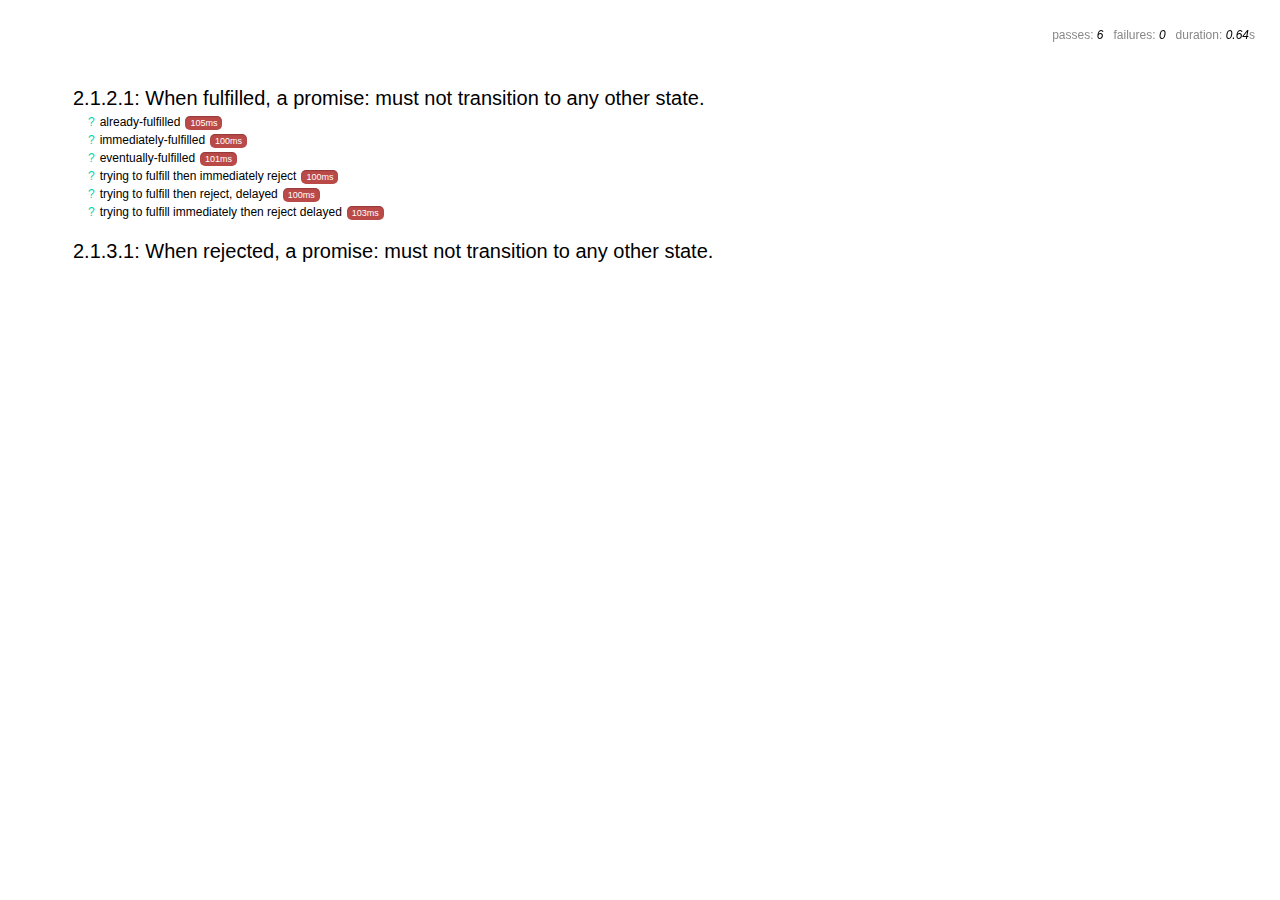
<file: bower_components/bluebird/browser/index.html>
<!DOCTYPE html>
<html>
<head>
    <link href="./mocha.css" rel="stylesheet">
    <title></title>
</head>
<body>
<div id="mocha"></div>
<script type="text/javascript" src="json.js"></script>
<script type="text/javascript" src="have_getters.js"></script>
<script type="text/javascript" src="./mocha.js"></script>
<script type="text/javascript" src="mocha_init.js"></script>
<script type="text/javascript" src="es5-shim.js"></script>
<script type="text/javascript" src="es5-sham.js"></script>
<script type="text/javascript" src="bundle.js"></script>
<script type="text/javascript" src="init_run.js"></script>
<script type="text/javascript" src="do_run.js"></script>
</body>
</html>
</file>
<file: bower_components/bluebird/browser/mocha.css>
/*
(The MIT License)

Copyright (c) 2011-2013 TJ Holowaychuk <tj@vision-media.ca>

Permission is hereby granted, free of charge, to any person obtaining
a copy of this software and associated documentation files (the
'Software'), to deal in the Software without restriction, including
without limitation the rights to use, copy, modify, merge, publish,
distribute, sublicense, and/or sell copies of the Software, and to
permit persons to whom the Software is furnished to do so, subject to
the following conditions:

The above copyright notice and this permission notice shall be
included in all copies or substantial portions of the Software.

THE SOFTWARE IS PROVIDED 'AS IS', WITHOUT WARRANTY OF ANY KIND,
EXPRESS OR IMPLIED, INCLUDING BUT NOT LIMITED TO THE WARRANTIES OF
MERCHANTABILITY, FITNESS FOR A PARTICULAR PURPOSE AND NONINFRINGEMENT.
IN NO EVENT SHALL THE AUTHORS OR COPYRIGHT HOLDERS BE LIABLE FOR ANY
CLAIM, DAMAGES OR OTHER LIABILITY, WHETHER IN AN ACTION OF CONTRACT,
TORT OR OTHERWISE, ARISING FROM, OUT OF OR IN CONNECTION WITH THE
SOFTWARE OR THE USE OR OTHER DEALINGS IN THE SOFTWARE.
*/

@charset "UTF-8";
body {
  font: 20px/1.5 "Helvetica Neue", Helvetica, Arial, sans-serif;
  padding: 60px 50px;
}

#mocha ul, #mocha li {
  margin: 0;
  padding: 0;
}

#mocha ul {
  list-style: none;
}

#mocha h1, #mocha h2 {
  margin: 0;
}

#mocha h1 {
  margin-top: 15px;
  font-size: 1em;
  font-weight: 200;
}

#mocha h1 a {
  text-decoration: none;
  color: inherit;
}

#mocha h1 a:hover {
  text-decoration: underline;
}

#mocha .suite .suite h1 {
  margin-top: 0;
  font-size: .8em;
}

#mocha h2 {
  font-size: 12px;
  font-weight: normal;
  cursor: pointer;
}

#mocha .suite {
  margin-left: 15px;
}

#mocha .test {
  margin-left: 15px;
}

#mocha .test:hover h2::after {
  position: relative;
  top: 0;
  right: -10px;
  content: '(view source)';
  font-size: 12px;
  font-family: arial;
  color: #888;
}

#mocha .test.pending:hover h2::after {
  content: '(pending)';
  font-family: arial;
}

#mocha .test.pass.medium .duration {
  background: #C09853;
}

#mocha .test.pass.slow .duration {
  background: #B94A48;
}

#mocha .test.pass::before {
  content: '?';
  font-size: 12px;
  display: block;
  float: left;
  margin-right: 5px;
  color: #00d6b2;
}

#mocha .test.pass .duration {
  font-size: 9px;
  margin-left: 5px;
  padding: 2px 5px;
  color: white;
  -webkit-box-shadow: inset 0 1px 1px rgba(0,0,0,.2);
  -moz-box-shadow: inset 0 1px 1px rgba(0,0,0,.2);
  box-shadow: inset 0 1px 1px rgba(0,0,0,.2);
  -webkit-border-radius: 5px;
  -moz-border-radius: 5px;
  -ms-border-radius: 5px;
  -o-border-radius: 5px;
  border-radius: 5px;
}

#mocha .test.pass.fast .duration {
  display: none;
}

#mocha .test.pending {
  color: #0b97c4;
}

#mocha .test.pending::before {
  content: '?';
  color: #0b97c4;
}

#mocha .test.fail {
  color: #c00;
}

#mocha .test.fail pre {
  color: black;
}

#mocha .test.fail::before {
  content: '?';
  font-size: 12px;
  display: block;
  float: left;
  margin-right: 5px;
  color: #c00;
}

#mocha .test pre.error {
  color: #c00;
}

#mocha .test pre {
  display: inline-block;
  font: 12px/1.5 monaco, monospace;
  margin: 5px;
  padding: 15px;
  border: 1px solid #eee;
  border-bottom-color: #ddd;
  -webkit-border-radius: 3px;
  -webkit-box-shadow: 0 1px 3px #eee;
}

#report.pass .test.fail {
  display: none;
}

#report.fail .test.pass {
  display: none;
}

#error {
  color: #c00;
  font-size: 1.5  em;
  font-weight: 100;
  letter-spacing: 1px;
}

#mocha-stats {
  position: fixed;
  top: 15px;
  right: 10px;
  font-size: 12px;
  margin: 0;
  color: #888;
}

#mocha-stats .progress {
  float: right;
  padding-top: 0;
}

#mocha-stats em {
  color: black;
}

#mocha-stats a {
  text-decoration: none;
  color: inherit;
}

#mocha-stats a:hover {
  border-bottom: 1px solid #eee;
}

#mocha-stats li {
  display: inline-block;
  margin: 0 5px;
  list-style: none;
  padding-top: 11px;
}

code .comment { color: #ddd }
code .init { color: #2F6FAD }
code .string { color: #5890AD }
code .keyword { color: #8A6343 }
code .number { color: #2F6FAD }
</file>
